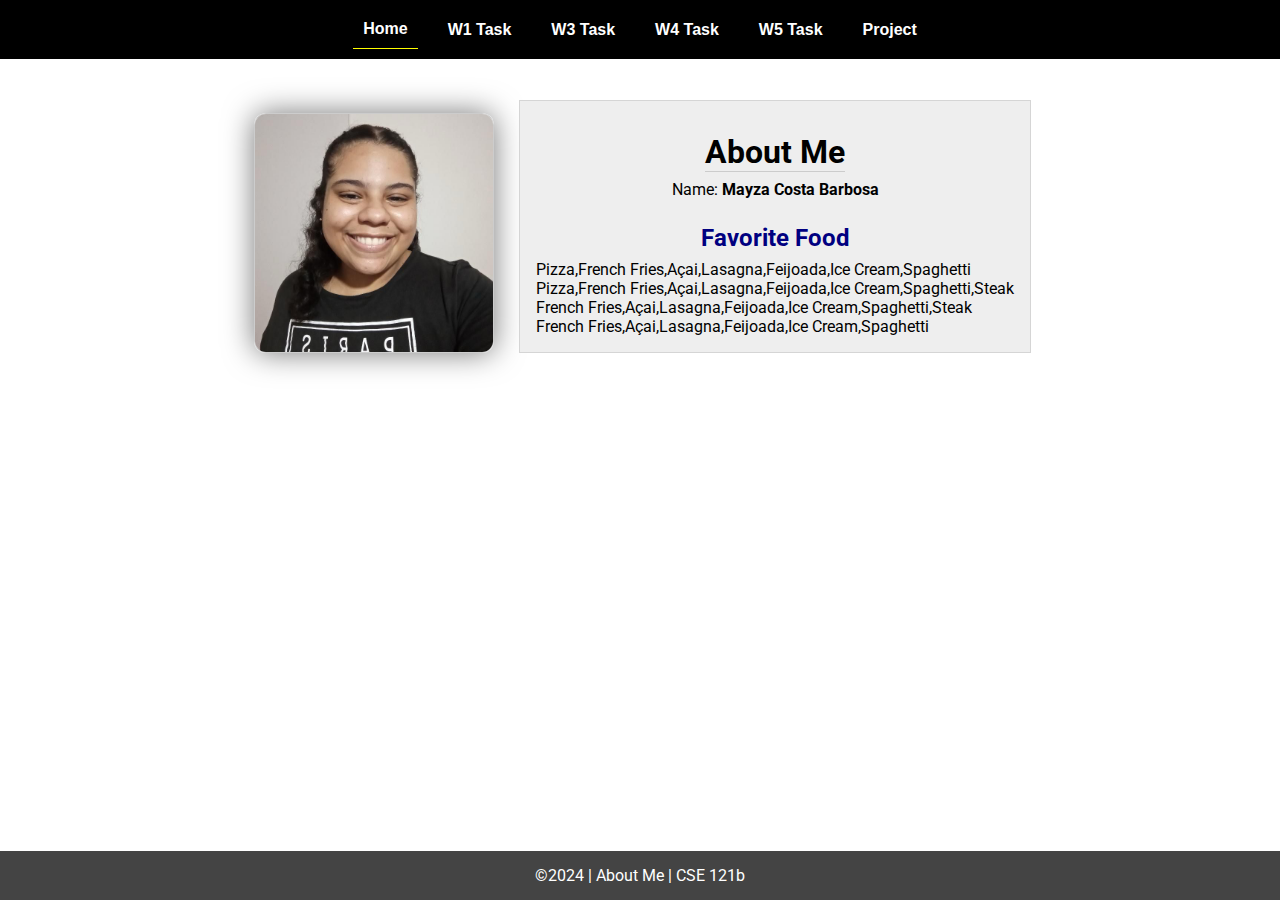
<file: index.html>
<!DOCTYPE html>
<html lang="en">

<head>
  <meta charset="UTF-8">
  <meta name="viewport" content="width=device-width, initial-scale=1.0">
  <title>About Me | CSE 121b | W02: Programming Tasks</title>
  <link rel="preconnect" href="https://fonts.googleapis.com">
  <link rel="preconnect" href="https://fonts.gstatic.com" crossorigin>
  <link href="https://fonts.googleapis.com/css2?family=Roboto:wght@400;600&display=swap"
    rel="stylesheet">
  <link rel="stylesheet" href="styles/main.css">
</head>

<body>
  <nav>
    <ul id="menu">
      <li><a id="toggleMenu">&equiv;</a></li>
      <li><a href="index.html" class="active">Home</a></li>
      <li><a href="w01-task.html">W1 Task</a></li>
      <li><a href="w03-task.html">W3 Task</a></li>
      <li><a href="w04-task.html">W4 Task</a></li>
      <li><a href="w05-task.html">W5 Task</a></li>
      <li><a href="project.html">Project</a></li>
    </ul>
  </nav>
  <main id="home">
    <picture>
      <img src="images/mayza.jpg" alt="Mayza Barbosa Image">
    </picture>
    <section>
      <h1>About Me</h1>
      <div class="info">Name: <span id="name"></span></div>
      <h2>Favorite Food</h2>
      <div class="block" id="food"></div>
    </section>
  </main>
  <footer>
    &copy;<span id="year"></span> | About Me | CSE 121b
  </footer>
  <script src="scripts/main.js"></script>
  <script src="scripts/w02-task.js"></script>
</body>

</html>
</file>
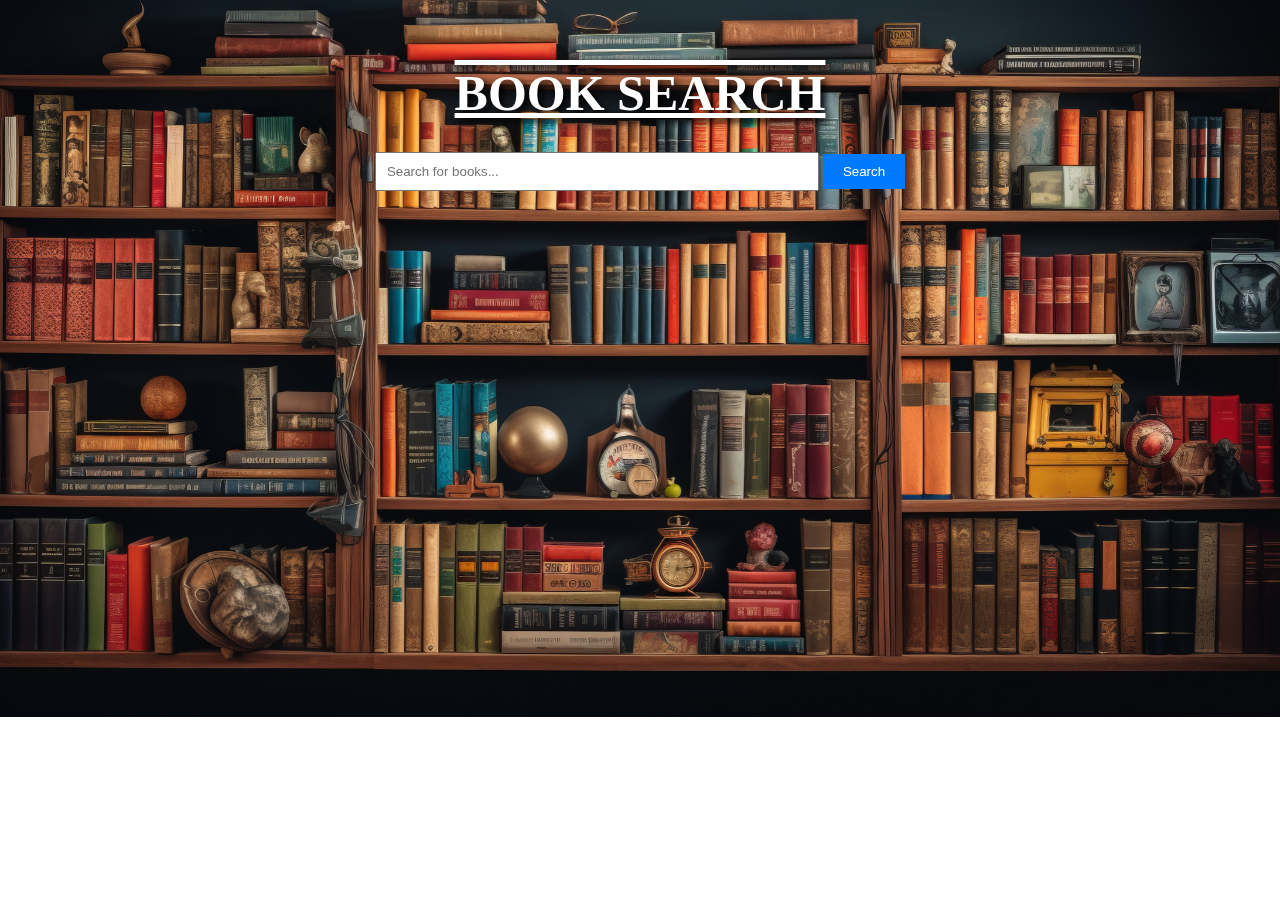
<file: project.html>
<!DOCTYPE html>
<html lang="en">

<head>
    <meta charset="UTF-8">
    <meta name="viewport" content="width=device-width, initial-scale=1.0">
    <title>CSE 121b | W06: Project</title>
    <link rel="preconnect" href="https://fonts.googleapis.com">
    <link rel="preconnect" href="https://fonts.gstatic.com" crossorigin>
    <link href="https://fonts.googleapis.com/css2?family=Roboto:wght@400;600&display=swap"rel="stylesheet">
    <link rel="stylesheet" href="styles/project.css">
</head>

<body>
    <div id="background">
        <picture>
            <img class="books" src="images/library.png" alt="Book Background" width="100%" height="100%">
        </picture>
    </div>
    <div class="container"> <!--Search container -->
        <h1>Book Search</h1>
        <input type="text" id="searchInput" placeholder="Search for books...">
        <button id="searchButton">Search</button>
        <div id="results" class="results-container"></div>
    </div>
    <div id="modal" class="modal"> <!--Modal container to see the information-->
        <div class="modal-content">
            <span class="close">&times;</span>
            <div id="modalInfo"></div>
        </div>
    </div>
</div>
    <script src="scripts/project.js"></script>
</body>
</html>
</file>
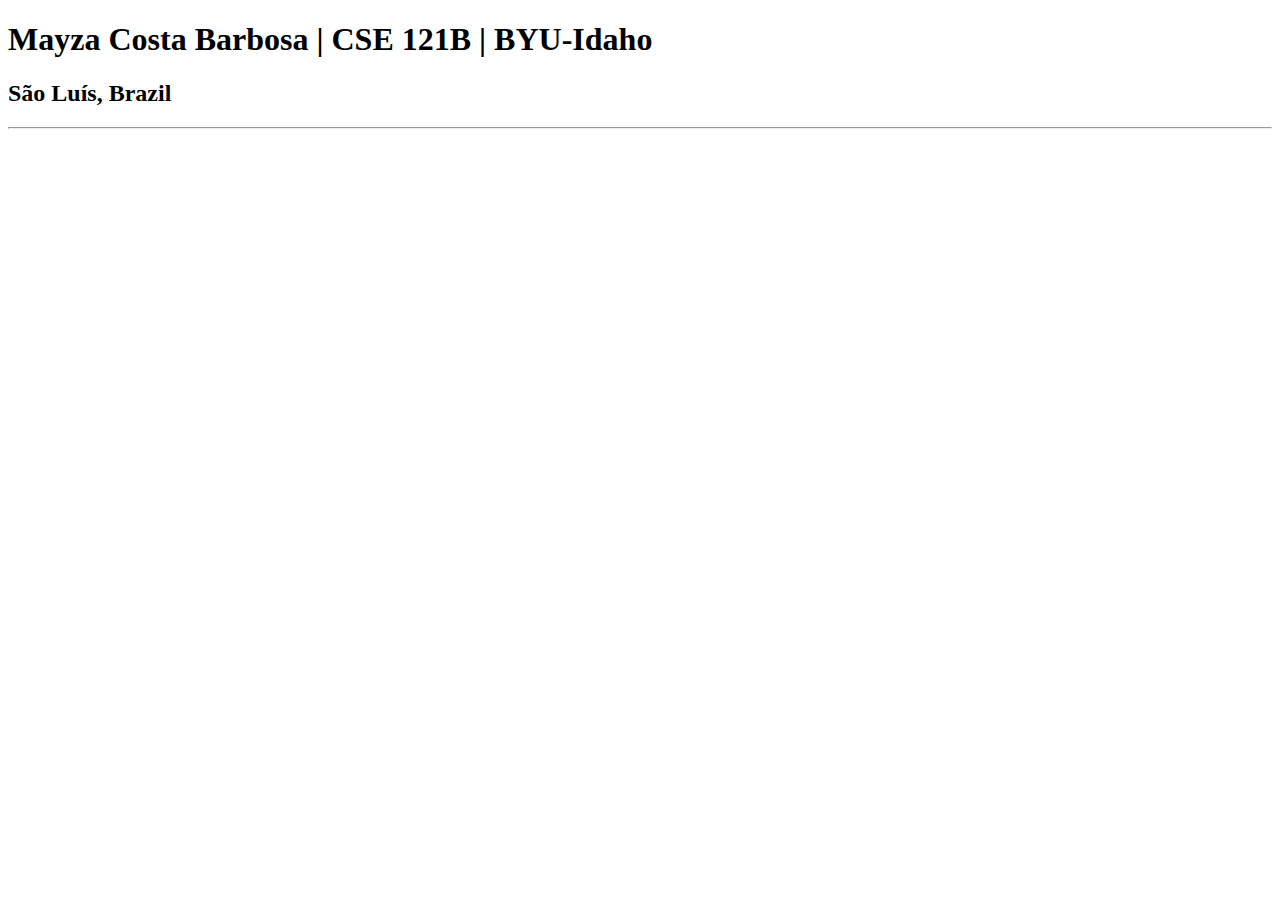
<file: test.html>
<!DOCTYPE html>
<html lang="en">
<head>
    <meta charset="UTF-8">
    <meta name="viewport" content="width=device-width, initial-scale=1.0">
    <title>Mayza Costa Barbosa | CSE 121B | BYU-Idaho</title>
</head>
<body>
    <h1>Mayza Costa Barbosa | CSE 121B | BYU-Idaho</h1>
    <h2>São Luís, Brazil</h2>
    <hr>
</body>
</html>
</file>
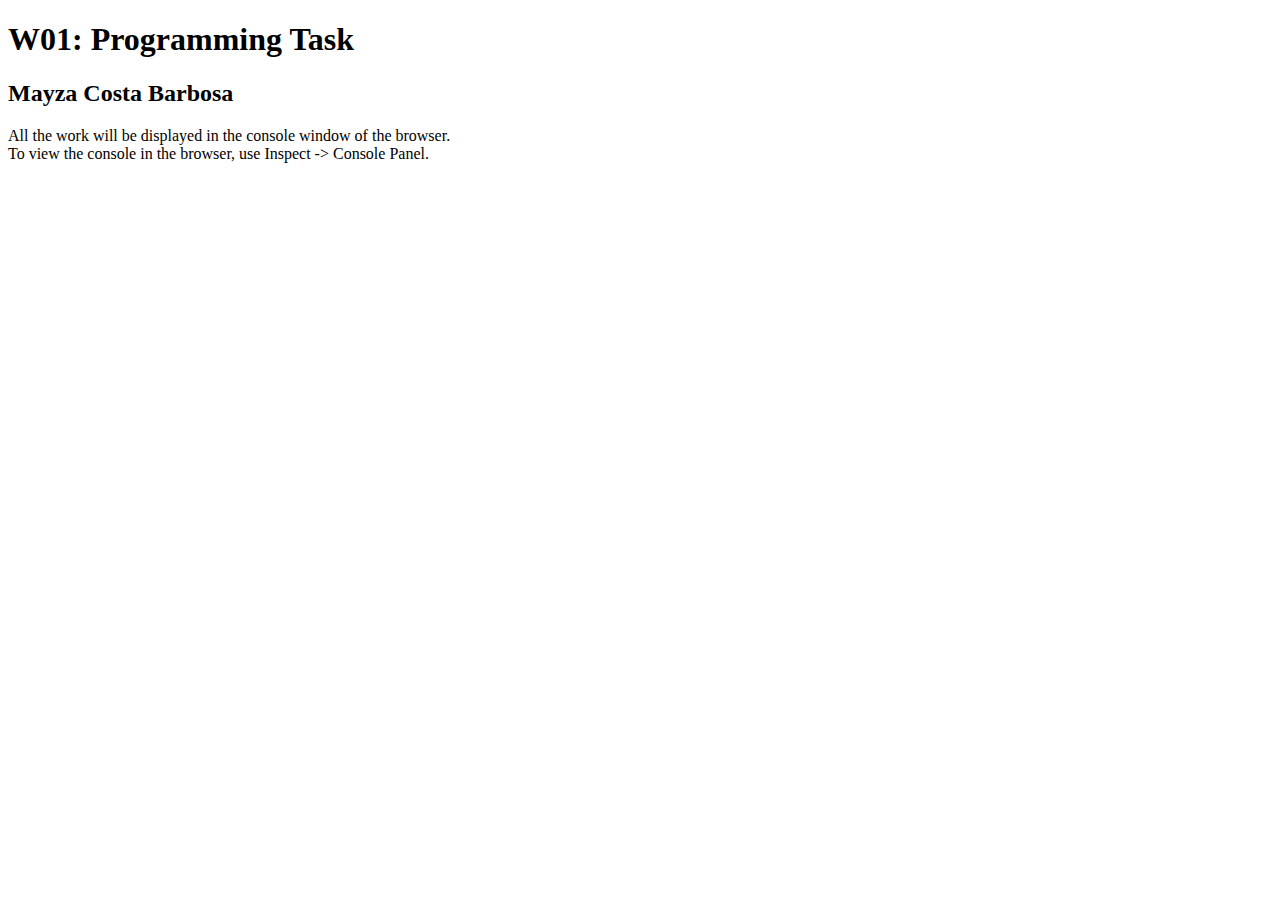
<file: w01-task.html>
<!DOCTYPE html>
<html lang="en">

<head>
  <meta charset="UTF-8">
  <meta name="viewport" content="width=device-width, initial-scale=1.0">
  <title>W01: Programming Task</title>
</head>

<body>
  <h1>W01: Programming Task</h1>
  <h2>Mayza Costa Barbosa</h2>
  <p>All the work will be displayed in the console window of the browser.
    <br>To view the console in the browser, use Inspect -> Console Panel.
  </p>

  <script src="w01-task.js"></script>

</body>
</html>
</file>
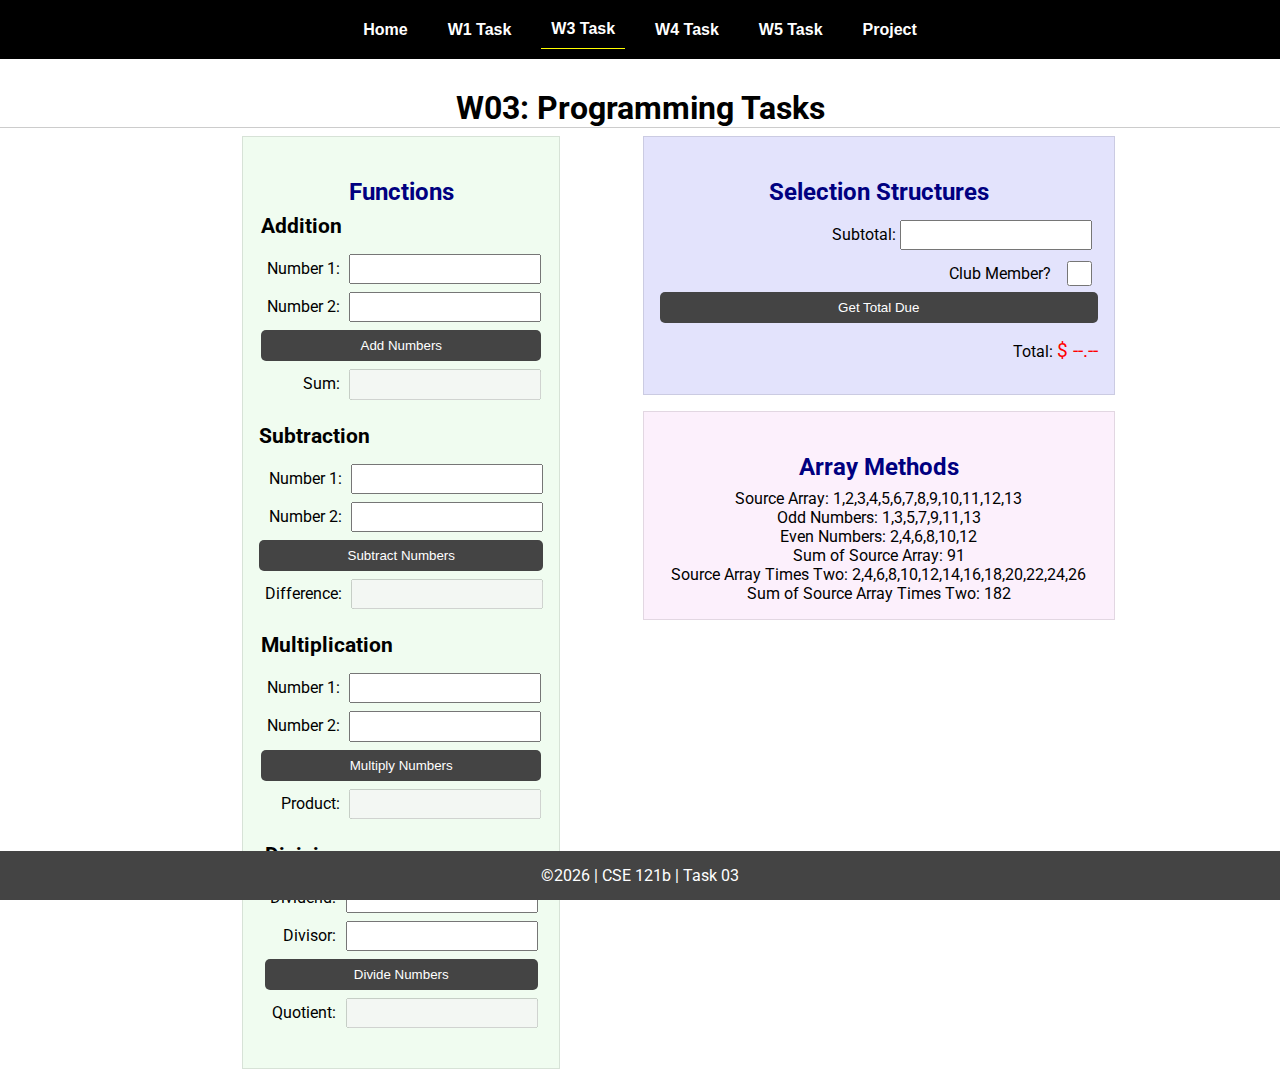
<file: w03-task.html>
<!DOCTYPE html>
<html lang="en">

<head>
    <meta charset="UTF-8">
    <meta name="viewport" content="width=device-width, initial-scale=1.0">
    <title>CSE 121b | W03: Programming Tasks</title>
    <link rel="preconnect" href="https://fonts.googleapis.com">
    <link rel="preconnect" href="https://fonts.gstatic.com" crossorigin>
    <link href="https://fonts.googleapis.com/css2?family=Roboto:wght@400;600&display=swap"
        rel="stylesheet">
    <link rel="stylesheet" href="styles/main.css">
</head>

<body>
    <nav>
        <ul id="menu">
            <li><a id="toggleMenu">&equiv;</a></li>
            <li><a href="index.html">Home</a></li>
            <li><a href="w01-task.html">W1 Task</a></li>
            <li><a href="w03-task.html" class="active">W3 Task</a></li>
            <li><a href="w04-task.html">W4 Task</a></li>
            <li><a href="w05-task.html">W5 Task</a></li>
            <li><a href="project.html">Project</a></li>
        </ul>
    </nav>>
    <header>
        <h1>W03: Programming Tasks</h1>
    </header>
    <main id="task3">
        <section id="section1">
            <h2>Functions</h2>
            <article>
                <h3>Addition</h3>
                <div>
                    <label for="add1">Number 1:</label>
                    <input type="text" id="add1" name="add1">
                </div>
                <div>
                    <label for="add2">Number 2:</label>
                    <input type="text" id="add2" name="add2">
                </div>
                <div>
                    <input type="button" id="addNumbers" value="Add Numbers">
                </div>
                <div>
                    <label for="sum">Sum:</label>
                    <input type="text" id="sum" name="sum" disabled>
                </div>
            </article>
            <article>
                <h3>Subtraction</h3>
                <div>
                    <label for="subtract1">Number 1:</label>
                    <input type="text" id="subtract1" name="subtract1">
                </div>
                <div>
                    <label for="subtract2">Number 2:</label>
                    <input type="text" id="subtract2" name="subtract2">
                </div>
                <div>
                    <input type="button" id="subtractNumbers" value="Subtract Numbers">
                </div>
                <div>
                    <label for="difference">Difference:</label>
                    <input type="text" id="difference" name="difference" disabled>
                </div>
            </article>
            <article>
                <h3>Multiplication</h3>
                <div>
                    <label for="factor1">Number 1:</label>
                    <input type="text" id="factor1" name="factor1">
                </div>
                <div>
                    <label for="factor2">Number 2:</label>
                    <input type="text" id="factor2" name="factor2">
                </div>
                <div>
                    <input type="button" id="multiplyNumbers" value="Multiply Numbers">
                </div>
                <div>
                    <label for="product">Product:</label>
                    <input type="text" id="product" name="product" disabled>
                </div>
            </article>
            <article>
                <h3>Division</h3>
                <div>
                    <label for="dividend">Dividend:</label>
                    <input type="text" id="dividend" name="dividend">
                </div>
                <div>
                    <label for="divisor">Divisor:</label>
                    <input type="text" id="divisor" name="divisor">
                </div>
                <div>
                    <input type="button" id="divideNumbers" value="Divide Numbers">
                </div>
                <div>
                    <label for="quotient">Quotient:</label>
                    <input type="text" id="quotient" name="quotient" disabled>
                </div>
            </article>
        </section>
        <div>
            <section id="section2">
                <h2>Selection Structures</h2>
                <label class="right">Subtotal:
                    <input type="number" id="subtotal" size="5">
                </label>
                <label class="middle right">
                    Club Member?
                    <input type="checkbox" id="member">
                </label>
                <div class="right">
                    <input type="button" id="getTotal" value="Get Total Due">
                </div>
                <div class="right">Total:
                    <span class="larger" id="total">$ --.--</span>
                </div>
            </section>
            <section id="section3">
                <h2>Array Methods</h2>
                <p>
                    Source Array: <span id="array"></span>
                </p>
                <p>
                    Odd Numbers: <span id="odds"></span>
                </p>
                <p>
                    Even Numbers: <span id="evens"></span>
                </p>
                <p>
                    Sum of Source Array: <span id="sumOfArray"></span>
                </p>
                <p>
                    Source Array Times Two: <span id="multiplied"></span>
                </p>
                <p>
                    Sum of Source Array Times Two: <span id="sumOfMultiplied"></span>
                </p>
            </section>
        </div>
    </main>
    <footer>
        &copy;<span id="year"></span> | CSE 121b | Task 03
    </footer>
    <script src="scripts/main.js"></script>
    <script>
        document.getElementById("year").innerHTML = new Date().getFullYear();
    </script>
    <script src="scripts/w03-task.js"></script>
</body>

</html>
</file>
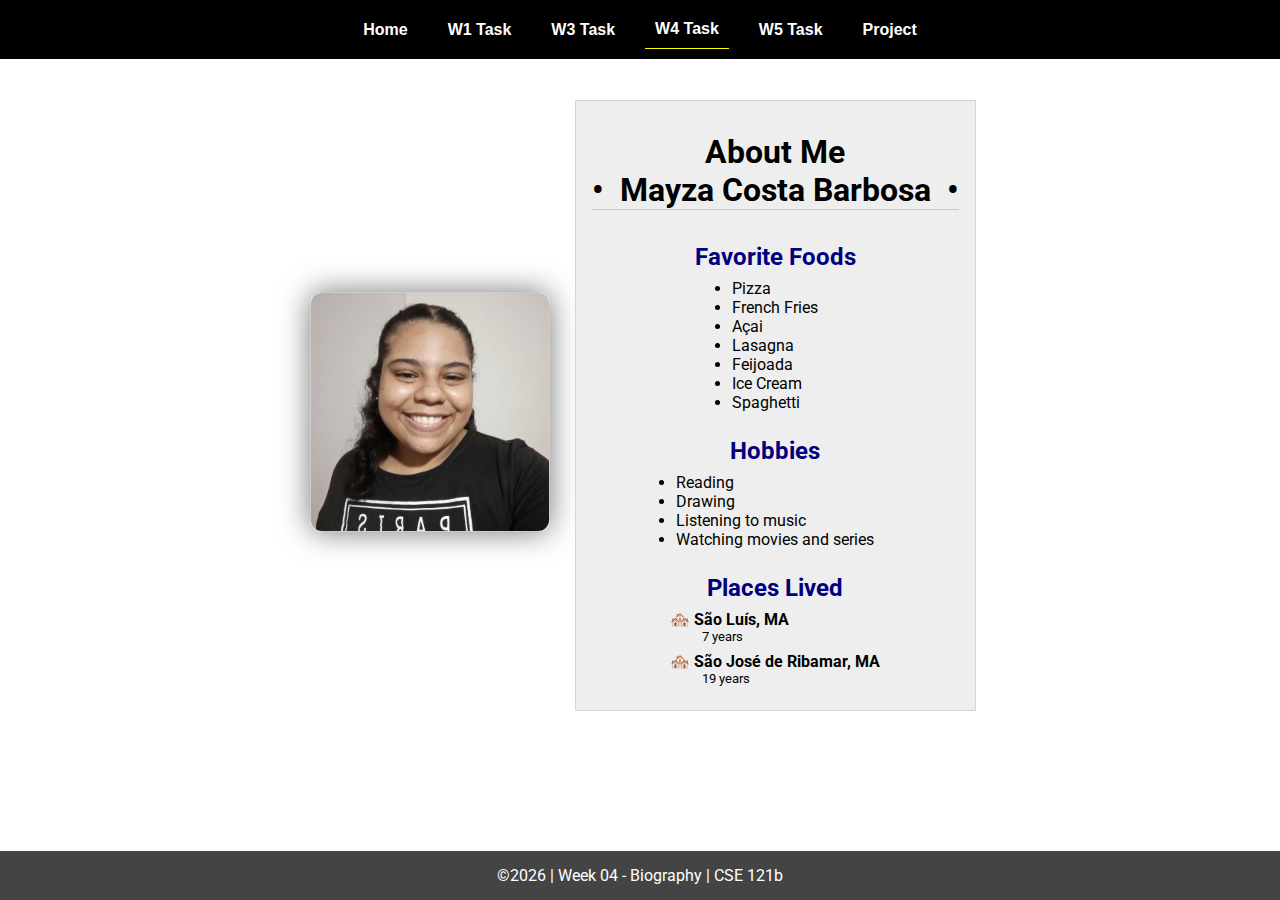
<file: w04-task.html>
<!DOCTYPE html>
<html lang="en">

<head>
  <meta charset="UTF-8">
  <meta name="viewport" content="width=device-width, initial-scale=1.0">
  <title>CSE 121b | W04: Programming Tasks</title>
  <link rel="preconnect" href="https://fonts.googleapis.com">
  <link rel="preconnect" href="https://fonts.gstatic.com" crossorigin>
  <link href="https://fonts.googleapis.com/css2?family=Roboto:wght@400;600&display=swap"
    rel="stylesheet">
  <link rel="stylesheet" href="styles/main.css">
</head>

<body>
  <nav>
    <ul id="menu">
      <li><a id="toggleMenu">&equiv;</a></li>
      <li><a href="index.html">Home</a></li>
      <li><a href="w01-task.html">W1 Task</a></li>
      <li><a href="w03-task.html">W3 Task</a></li>
      <li><a href="w04-task.html" class="active">W4 Task</a></li>
      <li><a href="w05-task.html">W5 Task</a></li>
      <li><a href="project.html">Project</a></li>
    </ul>
  </nav>
  <main id="home">
    <picture>
      <img id="photo" src="images/placeholder.png" alt="Placeholder Image">
    </picture>
    <section>
      <h1>About Me<br>• &nbsp;<span id="name"></span>&nbsp; •</h1>
      <h2>Favorite Foods</h2>
      <ul id="favorite-foods"></ul>
      <h2>Hobbies</h2>
      <ul id="hobbies"></ul>
      <h2>Places Lived</h2>
      <dl id="places-lived"></dl>
    </section>
  </main>

  <footer>
    &copy;<span id="year"></span> | Week 04 - Biography | CSE 121b
  </footer>
  <script src="scripts/main.js"></script>
  <script>
    document.getElementById("year").innerHTML = new Date().getFullYear();
  </script>
  <script src="scripts/w04-task.js"></script>
</body>

</html>
</file>
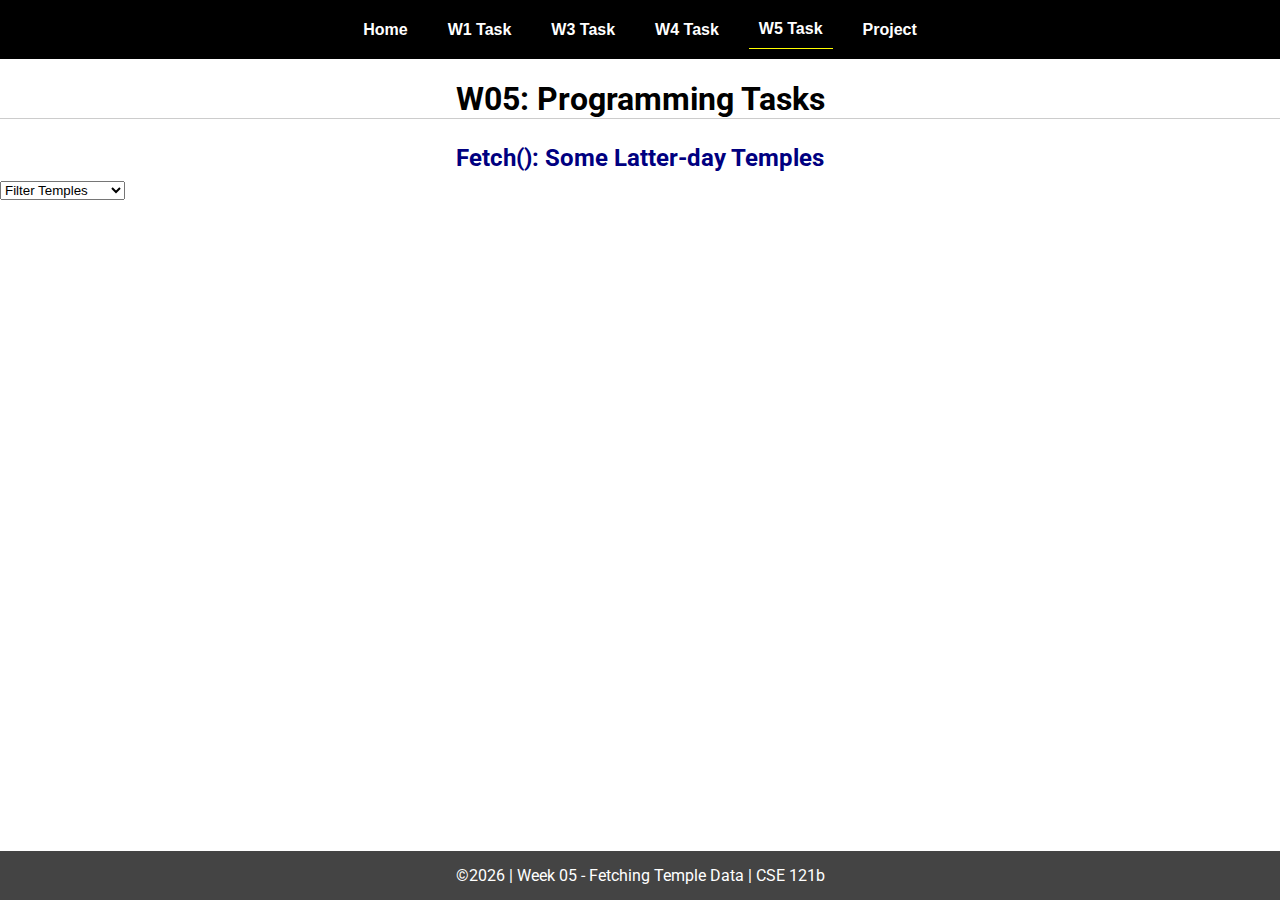
<file: w05-task.html>
<!DOCTYPE html>
<html lang="en">

<head>
  <meta charset="UTF-8">
  <meta name="viewport" content="width=device-width, initial-scale=1.0">
  <title>CSE 121b | W05: Programming Tasks</title>
  <link rel="preconnect" href="https://fonts.googleapis.com">
  <link rel="preconnect" href="https://fonts.gstatic.com" crossorigin>
  <link href="https://fonts.googleapis.com/css2?family=Roboto:wght@400;600&display=swap"
    rel="stylesheet">
  <link rel="stylesheet" href="styles/main.css">
</head>

<body>
  <nav>
    <ul id="menu">
      <li><a id="toggleMenu">&equiv;</a></li>
      <li><a href="index.html">Home</a></li>
      <li><a href="w01-task.html">W1 Task</a></li>
      <li><a href="w03-task.html">W3 Task</a></li>
      <li><a href="w04-task.html">W4 Task</a></li>
      <li><a href="w05-task.html" class="active">W5 Task</a></li>
      <li><a href="project.html">Project</a></li>
    </ul>
  </nav>
  <main id="gridly">
    <h1>W05: Programming Tasks</h1>
    <h2>Fetch(): Some Latter-day Temples</h2>

    <select id="filtered" title="Choose a data filter.">
      <option value="" disabled selected>Filter Temples</option>
      <option value="utah">Utah</option>
      <option value="notutah">Outside of Utah</option>
      <option value="older">Built Before 1950</option>
      <option value="all">No Filter</option>
    </select>

    <div id="temples">
    </div>
  </main>


  <footer>
    &copy;<span id="year"></span> | Week 05 - Fetching Temple Data | CSE 121b
  </footer>
  <script src="scripts/main.js"></script>
  <script>
    document.getElementById("year").innerHTML = new Date().getFullYear();
  </script>
  <script src="scripts/w05-task.js"></script>
</body>

</html>
</file>
<file: styles/main.css>
/* Universal Selector */
* {
    margin: 0;
    padding: 0;
    box-sizing: border-box;
}

/* HTML Selectors */
body {
    font-family: 'Roboto', Helvetica, sans-serif;
}

nav {
    background-color: black;
    width: 100%;
    position: fixed;
    top: 0;
}

nav ul {
    display: flex;
    flex-direction: column;
    align-items: center;
    max-width: -moz-fit-content;
    max-width: fit-content;
    margin: 0 auto;
}

nav ul li {
    flex: 1 1 auto;
}

nav ul li:first-child {
    display: block;
    font-size: 2rem;
}

nav ul li:first-child a {
    padding: 1px 10px;
}

nav ul li {
    display: none;
    list-style: none;
    margin: 10px;
}

nav ul li a {
    display: block;
    padding: 10px;
    text-decoration: none;
    font-weight: 600;
    color: white;
    text-align: center;
    font-family: 'Arial Narrow', Arial, sans-serif;
}

nav ul li a:hover {
    background-color: #efefef;
    color: black;
}

h1,
h2 {
    text-align: center;
    margin: 1rem 0 .5rem;
}

h1 {
    border-bottom: 1px solid #ccc;
}

#gridly h1 {
    margin-top: 80px;
}

h2 {
    font-size: 1.5rem;
    color: navy;
    text-align: center;
    margin-top: 25px;
}

h3 {
    font-size: 1.3rem;
    margin-bottom: 1rem;
}

header {
    margin-top: 70px;
}

picture {
    margin: 0 auto;
}

picture img {
    width: 240px;
    height: auto;
    border-radius: 5%;
    border: 1px solid #ccc;
    box-shadow: 0 0 30px #777;
}

section {
    display: flex;
    flex-direction: column;
    align-items: center;
    margin: 0 auto 1rem;
    border: 1px solid rgba(0, 0, 0, .1);
    padding: 1rem;
    background-color: #eee;
}

article {
    margin-bottom: 1rem;
}

article div {
    margin-bottom: .5rem;
    text-align: right;
}

label {
    padding: .35rem;
}

input {
    padding: .35rem;
}

input[type="button"] {
    padding: .5rem;
    background-color: #444;
    color: white;
    border: none;
    border-radius: 5px;
    cursor: pointer;
    width: 100%
}

input[type="checkbox"] {
    width: 25px;
    height: 25px;
}

dt {
    font-weight: 700;
}

dt::before {
    content: "🏘️ ";
}

dd {
    margin: 0 0 .5rem 2rem;
    font-size: smaller;
}

footer {
    background-color: #444;
    color: white;
    padding: 15px;
    text-align: center;
    width: 100%;
    position: fixed;
    bottom: 0;
}

/* Class Selectors */
.active {
    border-bottom: 1px solid yellow;
}

.open li {
    display: block;
}

.block {
    display: block;
}

.larger {
    font-size: larger;
    color: red;
}

.right {
    width: 100%;
    text-align: right;
}

.middle {
    display: flex;
    align-items: center;
    justify-content: right;
    gap: 1rem;
}

/* ID Selectors */

#home {
    margin-top: 125px;
    display: grid;
    grid-template-columns: 1fr;
    grid-gap: 20px;
    align-items: center;
    justify-content: center;
}


#section1 {
    background-color: rgb(225, 250, 225, .5);
}

#section2 {
    background-color: rgba(200, 200, 250, 0.5);

}

#section2 div {
    margin-bottom: 1rem;
}

#section3 {
    background-color: rgb(250, 225, 250, .5);
}

#sortBy {
    appearance: none;
    display: flex;
    padding: .5rem;
    background-color: #eee;
    color: #444;
    font-weight: 700;
    margin: 1rem auto;
    width: 200px;
    border: 1px solid rgba(0, 0, 0, .2);
    text-align: center;
}

#sortBy option:disabled {
    font-style: italic;
    padding: 1rem;
    background-color: #111;
    color: #eee;
}

#temples {
    display: grid;
    grid-template-columns: repeat(auto-fit, minmax(320px, 1fr));
    grid-gap: .5rem;
    align-items: center;
    margin-bottom: 3rem;
}

#temples article {
    height: 250px;
    margin: .5rem;
    border: 1px solid rgba(0, 0, 0, .1);
    padding: 1rem;
    background-color: #eee;
    display: flex;
    flex-direction: column;
    align-items: center;
    justify-content: center;
}

#temples h4 {
    color: navy;
    font-size: smaller;
}


#temples img {
    width: 250px;
    height: auto;
    box-shadow: 0 0 30px #777;
    margin: .5rem;
}

/* Media Queries */
@media only screen and (min-width: 32.5em) {
    nav ul {
        flex-direction: row;
    }

    nav ul li:first-child {
        display: none;
    }

    nav ul li {
        display: block;
    }

    section {
        min-width: 300px;
    }

    #home {
        margin: 100px auto 20px;
        grid-template-columns: 250px 1fr;
        max-width: -moz-fit-content;
        max-width: fit-content;
    }

    #task3 {
        display: grid;
        grid-template-columns: 1fr 1fr;
        grid-gap: 5px;
        margin: 0 auto;
        max-width: 950px;
    }

}
</file>
<file: styles/project.css>
/*Background photo*/
body { /*Centralizing the background image*/
    margin: 0;
    padding: 0;
    background-size: cover; /* To cover all the screen */
    background-position: center; /* align the image in the center */
}

.books { /*Giving opacity, width and height*/
    position: fixed; 
    max-width: 100%;
    height: auto;
    margin: 0;
    z-index: -1;
}

h1 { /*Text manipulation*/
    font-size: 50px;
    margin-bottom: 30px;
    color: white;
    text-decoration: overline underline;
    text-transform: uppercase;
    text-shadow: 4px 4px 7px black;
}


/*Organizing the search container*/
.container { 
    max-width: 600px;
    margin: 0 auto;
    padding: 30px;
    text-align: center;
}

input[type="text"] {
    width: 70%;
    padding: 10px;
    margin-bottom: 10px;
}


/*Seacher Button manipulation*/
button {
    padding: 10px 20px;
    background-color: #007bff;
    color: #fff;
    border: none;
    cursor: pointer;
}

button:hover {
    background-color: red;
}


/*Search results*/
.results-container {
    display: flex;
    flex-wrap: wrap;
    justify-content: center;
    margin-top: 20px;
    justify-items: center;
}

.book-info {
    display: none;
}

.book:hover .book-info {
    display: block;
}

.book-info img {
    width: 100px;
    height: auto;
    margin-bottom: 10px;
}

.book {
    margin: 10px;
    cursor: pointer;
    width: 30%;
}

.book img {
    width: 90%;
    height: auto;
    border-radius: 20px;
    transition: transform 0.3s ease;
}

.book img:hover {
    transform: scale(1.05);
}

.modal {
    display: none;
    position: fixed;
    z-index: 1;
    left: 0;
    top: 0;
    width: 100%;
    height: 100%;
    background-color: rgba(0,0,0,0.7);
}

.modal-content {
    background-color: #fefefe;
    margin: 5% auto;
    margin-top: 40px;
    padding: 20px;
    border: 1px solid #888;
    width: 80%;
    max-width: 600px;
    border-radius: 5px;
    position: relative;
    overflow-y: auto;
    max-height: 80%; /* Defina a altura máxima do modal */
}

.close {
    color: #aaa;
    float: right;
    font-size: 28px;
    font-weight: bold;
}

.close:hover,
.close:focus {
    color: black;
    text-decoration: none;
    cursor: pointer;
}

#modalInfo {
    text-align: left;
}

@media screen and (max-width: 768px) {
    h1 {
        font-size: 5vw; /* Ajuste o tamanho da fonte para telas menores */
    }

    input[type="text"] {
        width: 80%; /* Ajuste a largura do campo de texto */
    }

    .book {
        width: 30%; /* Ajuste a largura dos livros para telas menores */
    }
}
</file>
